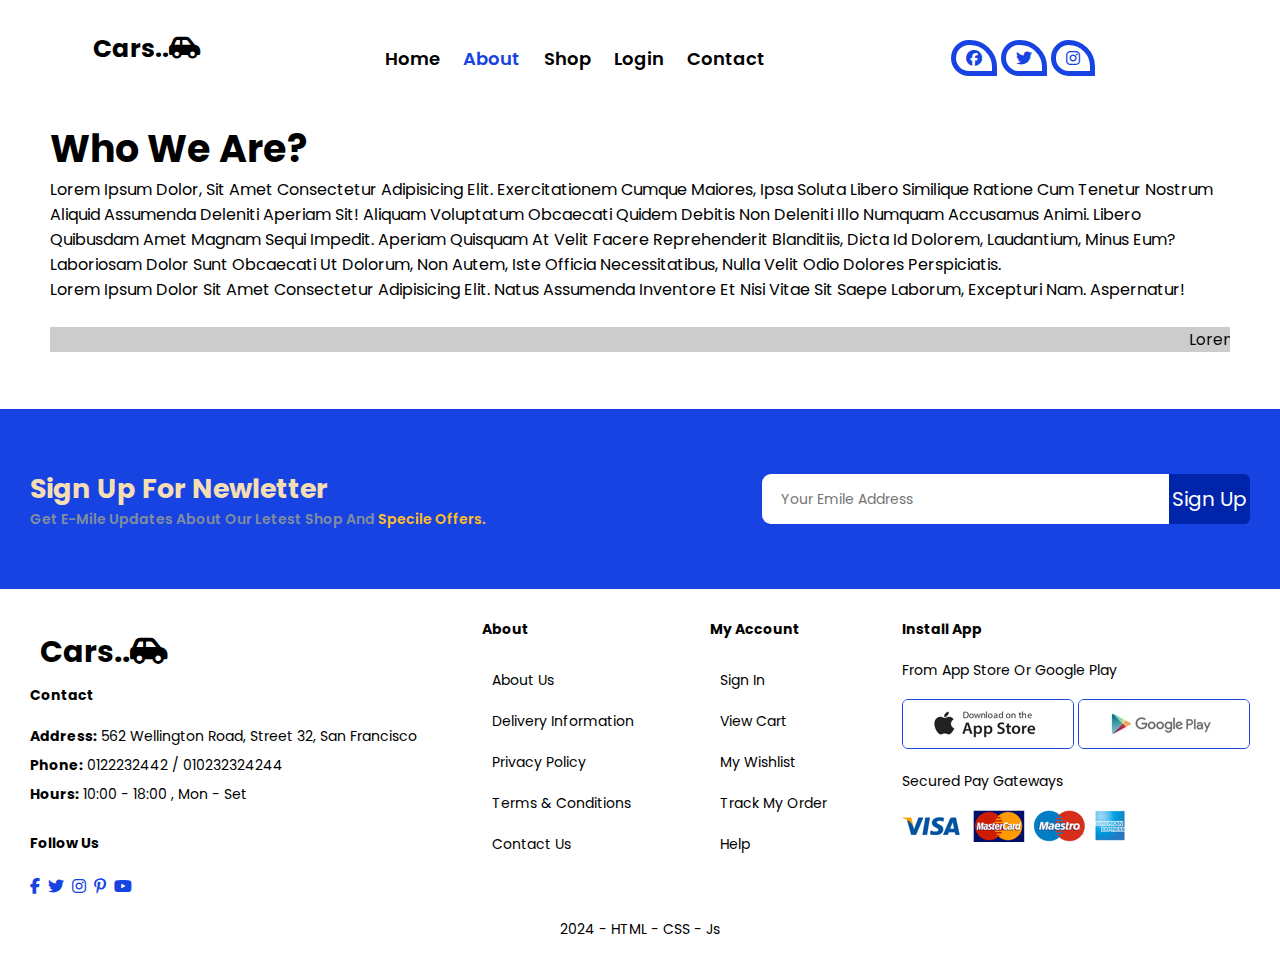
<file: about.html>
<!DOCTYPE html>
<html lang="en">
<head>
    <meta charset="UTF-8">
    <meta name="viewport" content="width=device-width, initial-scale=1.0">
    <link rel="stylesheet" href="style.css">
    <link rel="stylesheet" href="media.css">
    <link rel="stylesheet" href="https://cdnjs.cloudflare.com/ajax/libs/font-awesome/6.4.2/css/all.min.css"/>
    <title>Cars</title>
</head>
<body>
    <header>
    
        <a id="link" class="link" href="index.html">cars..<i class="fa-solid fa-car-side"></i></a>
            <ul class="navbar" id="navbar">
                <li><a  href="index.html">home</a></li>
                <li><a class="active" href="about.html">about</a></li>
                <li><a href="shop.html">shop</a></li>
                <li><a href="login.html">login</a></li>
                <li><a href="contact.html">contact</a></li>
            </ul>
        <div class="icons">
           <a href=""><i class="fa-brands fa-facebook"></i></a>
            <a href=""><i class="fa-brands fa-twitter"></i></a>
            <a href=""><i class="fa-brands fa-instagram"></i></a>
        </div>
        
      <span class="navbar-toggle" onclick="toggleNavbar()"> <i id="bar" class="fa-solid fa-bars"></i></span>
    </header>


<section class="about">
    <div>
        <h2>Who We Are?</h2>
        <p>Lorem ipsum dolor, sit amet consectetur adipisicing elit. Exercitationem cumque maiores, ipsa soluta libero similique ratione cum tenetur nostrum aliquid assumenda deleniti aperiam sit! Aliquam voluptatum obcaecati quidem debitis non deleniti illo numquam accusamus animi. Libero quibusdam amet magnam sequi impedit. Aperiam quisquam at velit facere reprehenderit blanditiis, dicta id dolorem, laudantium, minus eum? Laboriosam dolor sunt obcaecati ut dolorum, non autem, iste officia necessitatibus, nulla velit odio dolores perspiciatis.</p>
        <abbr title="">Lorem ipsum dolor sit amet consectetur adipisicing elit. Natus assumenda inventore et nisi vitae sit saepe laborum, excepturi nam. Aspernatur!</abbr>
        <br><br>
        <marquee bgcolor="#ccc" loop="-1" scrollamount="5" width="100%">Lorem ipsum dolor sit amet consectetur.</marquee>
    </div>
</section>


  
<section id="newletter" class="section-p1 section-m1">
    <div class="newstext">
        <h4>Sign Up For Newletter</h4>
        <p>Get E-mile updates about our letest shop and <span>specile offers.</span></p>
    </div>
    <div class="form">
        <input type="text" placeholder="Your emile address">
        <button class="normal">Sign Up</button>
    </div>
</section>

<footer class="section-p1">
    <div class="col">
        <a id="link" class="link" href="index.html">cars..<i class="fa-solid fa-car-side"></i></a>
        <h4>Contact</h4>
        <p><strong>Address:</strong> 562 Wellington Road, Street 32, San Francisco</p>
        <p><strong>Phone:</strong> 0122232442 / 010232324244</p>
        <p><strong>Hours:</strong> 10:00 - 18:00 , mon - set</p>

        <div class="follow">
            <h4>Follow us</h4>
            <div class="icon">
               <i class="fa-brands fa-facebook-f"></i>
               <i class="fa-brands fa-twitter"></i> 
                <i class="fa-brands fa-instagram"></i>
              <i class="fa-brands fa-pinterest-p"></i>
              <i class="fa-brands fa-youtube"></i>
            </div>
        </div>
    </div>

    <div class="col">
        <h4>About</h4>
        <a href="#">About us</a>
        <a href="#">Delivery Information</a>
        <a href="#">Privacy Policy</a>
        <a href="#">Terms & Conditions</a>
        <a href="#">Contact us</a>
    </div>
    <div class="col">
        <h4>My Account</h4>
        <a href="#">Sign In</a>
        <a href="#">View Cart</a>
        <a href="#">My Wishlist</a>
        <a href="#">Track My Order</a>
        <a href="#">Help</a>
    </div>

    <div class="cal install">
        <h4>Install App</h4>
        <p>From App store or google play</p>
        <div class="row">
            <img src="pay/app.jpg" alt="">
            <img src="pay/play.jpg" alt="">
        </div>
        <p>Secured Pay Gateways</p>
        <img src="pay/pay.png" alt="">
    </div>

    <div class="copyright">
        <p> 2024 - HTML - CSS - js</p>
    </div>
</footer>


<script src="script.js"></script>
</body>
</html>
</file>
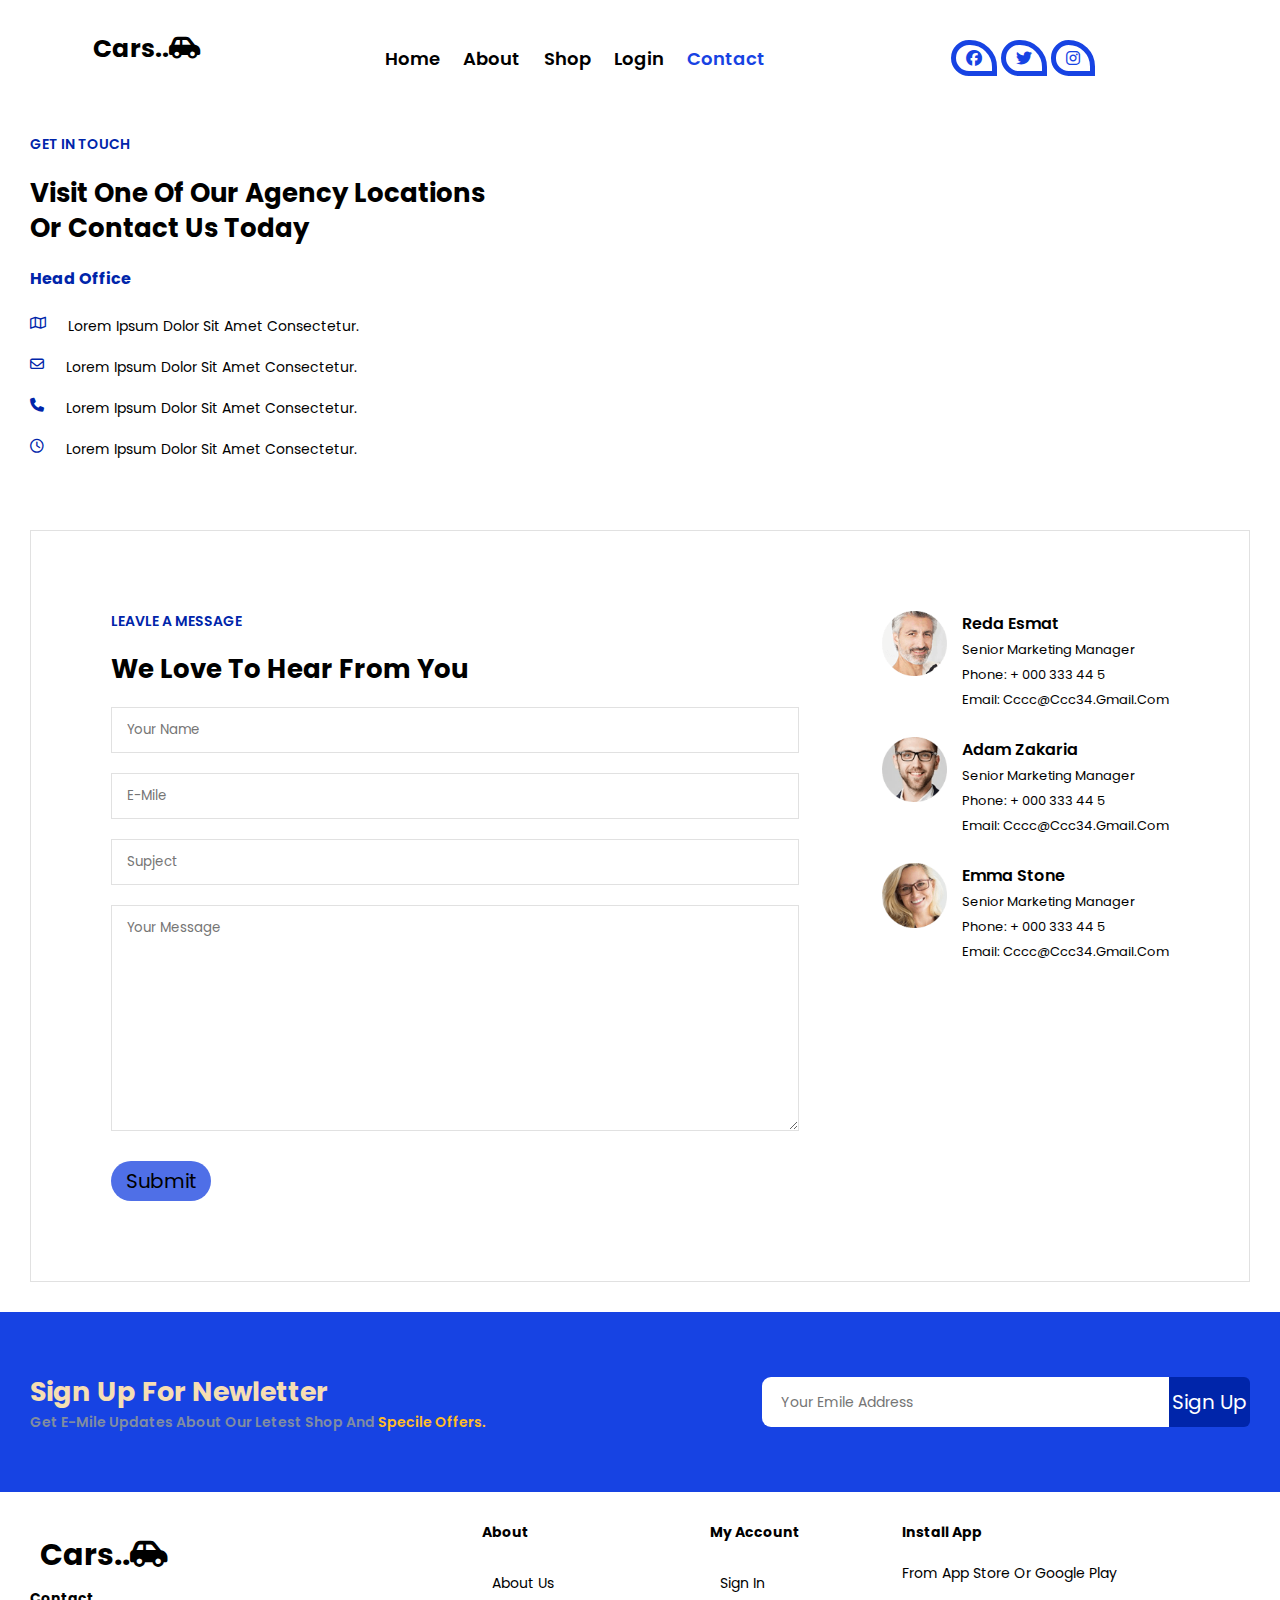
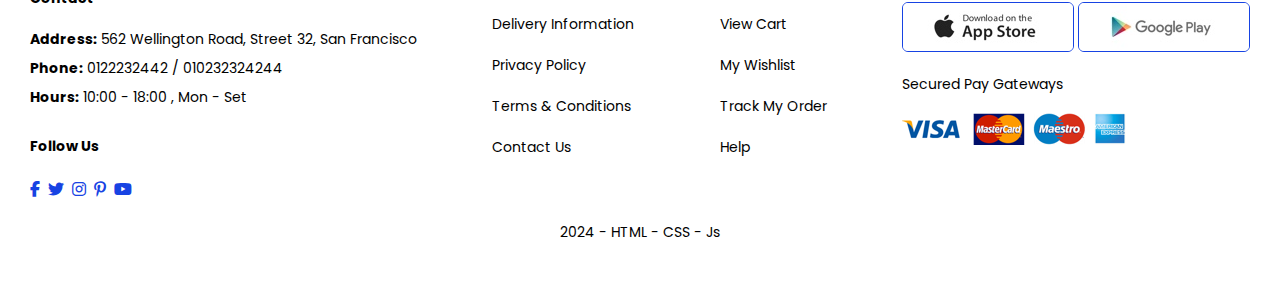
<file: contact.html>
<!DOCTYPE html>
<html lang="en">
<head>
    <meta charset="UTF-8">
    <meta name="viewport" content="width=device-width, initial-scale=1.0">
    <link rel="stylesheet" href="style.css">
    <link rel="stylesheet" href="media.css">
    <link rel="stylesheet" href="https://cdnjs.cloudflare.com/ajax/libs/font-awesome/6.4.2/css/all.min.css"/>
    <title>Cars</title>
</head>
<body>
    <header>
    
        <a id="link" class="link" href="index.html">cars..<i class="fa-solid fa-car-side"></i></a>
            <ul class="navbar" id="navbar">
                <li><a  href="index.html">home</a></li>
                <li><a href="about.html">about</a></li>
                <li><a href="shop.html">shop</a></li>
                <li><a href="login.html">login</a></li>
                <li><a class="active" href="contact.html">contact</a></li>
            </ul>
        <div class="icons">
           <a href=""><i class="fa-brands fa-facebook"></i></a>
            <a href=""><i class="fa-brands fa-twitter"></i></a>
            <a href=""><i class="fa-brands fa-instagram"></i></a>
        </div>
        
      <span class="navbar-toggle" onclick="toggleNavbar()"> <i id="bar" class="fa-solid fa-bars"></i></span>
    </header>

    <section id="contact-details" class="section-p1">
        <div class="details">
            <span>GET IN TOUCH</span>
            <h2>Visit one of our agency locations or contact us today</h2>
            <h3>Head Office</h3>
            <div>
                <li>
                    <i class="fa-regular fa-map"></i>
                    <p>Lorem ipsum dolor sit amet consectetur.</p>
                </li>
                <li>
                    <i class="fa-regular fa-envelope"></i>
                    <p>Lorem ipsum dolor sit amet consectetur.</p>
                </li>
                <li>
                    <i class="fa-solid fa-phone"></i>
                    <p>Lorem ipsum dolor sit amet consectetur.</p>
                </li>
                <li>
                    <i class="fa-regular fa-clock"></i>
                    <p>Lorem ipsum dolor sit amet consectetur.</p>
                </li>
            </div>
        </div>
        <div class="map">
            <iframe src="https://www.google.com/maps/embed?pb=!1m18!1m12!1m3!1d3427.1202800283245!2d31.000116374739072!3d30.799261082415885!2m3!1f0!2f0!3f0!3m2!1i1024!2i768!4f13.1!3m3!1m2!1s0x14f7c977af3ee37b%3A0x6017a4d43afa4e66!2sFaculty%20of%20Commerce%2C%20Tanta%20University!5e0!3m2!1sen!2seg!4v1698344656441!5m2!1sen!2seg" width="600" height="450" style="border:0;" allowfullscreen="" loading="lazy" referrerpolicy="no-referrer-when-downgrade"></iframe>
        </div>
    </section>
    
    <section id="form-details">
        <form action="">
            <span>LEAVLE A MESSAGE</span>
            <h2>We love to hear from you</h2>
            <input type="text" placeholder="Your Name">
            <input type="email" placeholder="E-mile">
            <input type="text" placeholder="Supject">
            <textarea name="" id="" cols="30" rows="10" placeholder="Your Message"></textarea>
            <button class="normal">Submit</button>
        </form>

        <div class="people">
            <div>
            <img src="people/1.png" alt="">
            <p><span>Reda Esmat</span><br>Senior marketing Manager <br>Phone: + 000 333 44 5 <br>Email: cccc@ccc34.gmail.com  </p>
        </div>
        
        <div>
            <img src="people/2.png" alt="">
            <p><span>Adam Zakaria</span><br>Senior marketing Manager <br>Phone: + 000 333 44 5 <br>Email: cccc@ccc34.gmail.com  </p>
        </div>
        <div>
            <img src="people/3.png" alt="">
            <p><span>Emma Stone</span><br>Senior marketing Manager <br>Phone: + 000 333 44 5 <br>Email: cccc@ccc34.gmail.com  </p>
        </div>
    </div>
    </section>

    <section id="newletter" class="section-p1 section-m1">
        <div class="newstext">
            <h4>Sign Up For Newletter</h4>
            <p>Get E-mile updates about our letest shop and <span>specile offers.</span></p>
        </div>
        <div class="form">
            <input type="text" placeholder="Your emile address">
            <button class="normal">Sign Up</button>
        </div>
    </section>

    <footer class="section-p1">
        <div class="col">
            <a id="link" class="link" href="index.html">cars..<i class="fa-solid fa-car-side"></i></a>
            <h4>Contact</h4>
            <p><strong>Address:</strong> 562 Wellington Road, Street 32, San Francisco</p>
            <p><strong>Phone:</strong> 0122232442 / 010232324244</p>
            <p><strong>Hours:</strong> 10:00 - 18:00 , mon - set</p>

            <div class="follow">
                <h4>Follow us</h4>
                <div class="icon">
                   <i class="fa-brands fa-facebook-f"></i>
                   <i class="fa-brands fa-twitter"></i> 
                    <i class="fa-brands fa-instagram"></i>
                  <i class="fa-brands fa-pinterest-p"></i>
                  <i class="fa-brands fa-youtube"></i>
                </div>
            </div>
        </div>

        <div class="col">
            <h4>About</h4>
            <a href="#">About us</a>
            <a href="#">Delivery Information</a>
            <a href="#">Privacy Policy</a>
            <a href="#">Terms & Conditions</a>
            <a href="#">Contact us</a>
        </div>
        <div class="col">
            <h4>My Account</h4>
            <a href="#">Sign In</a>
            <a href="#">View Cart</a>
            <a href="#">My Wishlist</a>
            <a href="#">Track My Order</a>
            <a href="#">Help</a>
        </div>

        <div class="cal install">
            <h4>Install App</h4>
            <p>From App store or google play</p>
            <div class="row">
                <img src="pay/app.jpg" alt="">
                <img src="pay/play.jpg" alt="">
            </div>
            <p>Secured Pay Gateways</p>
            <img src="pay/pay.png" alt="">
        </div>

        <div class="copyright">
            <p> 2024 - HTML - CSS - js</p>
        </div>
    </footer>


<script src="script.js"></script>
</body>
</html>
</file>
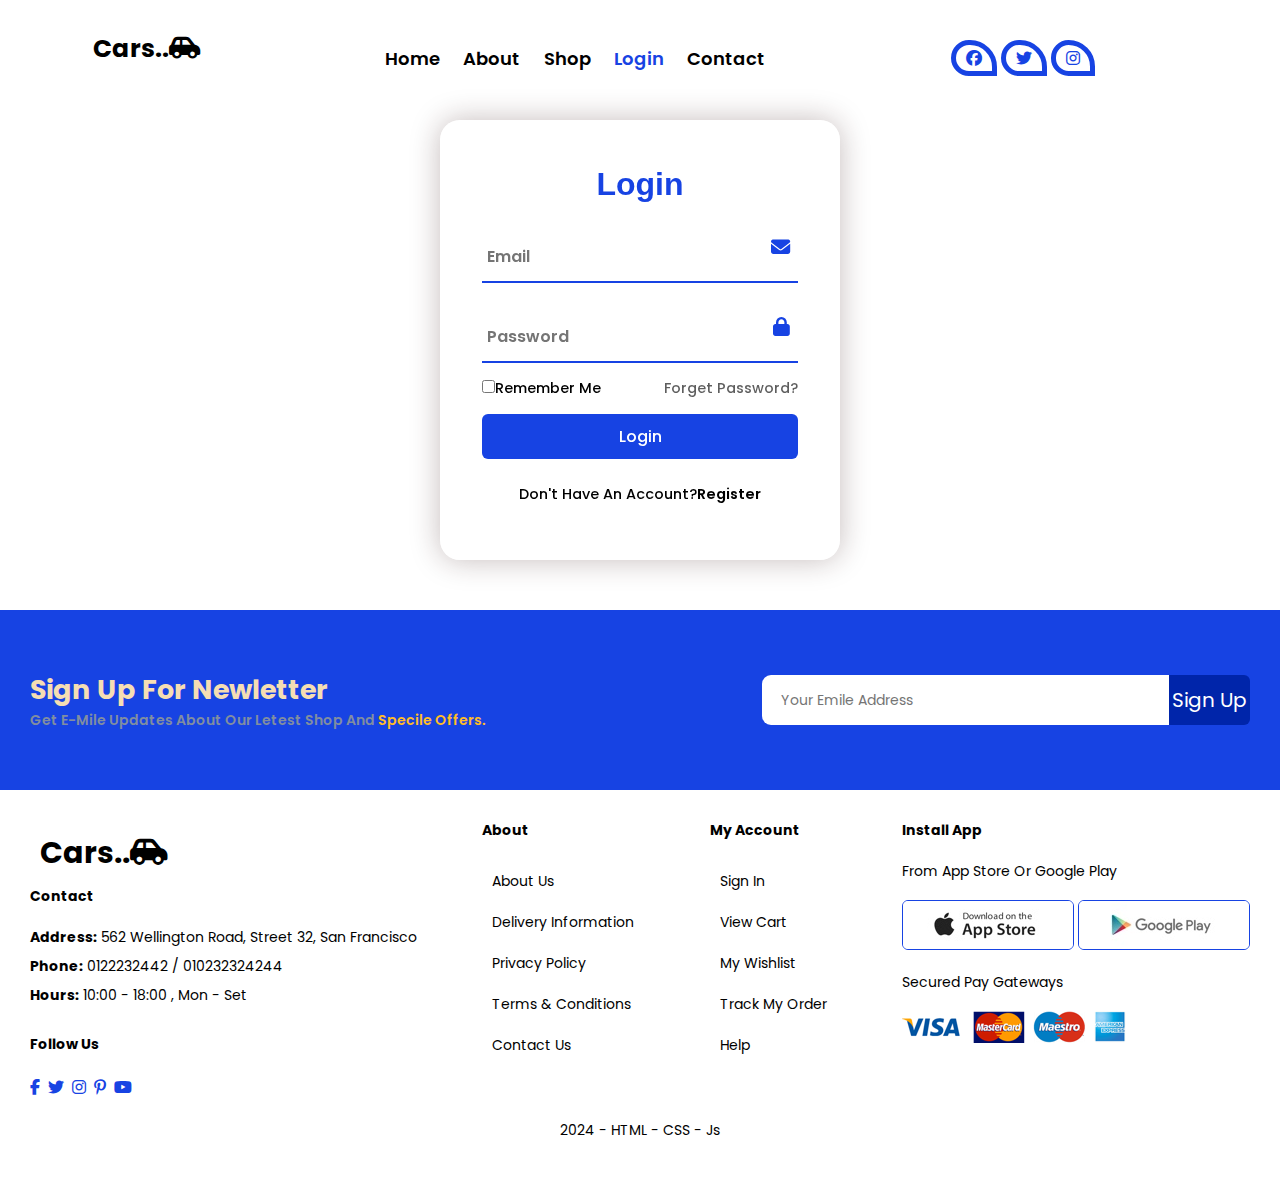
<file: login.html>
<!DOCTYPE html>
<html lang="en">
<head>
    <meta charset="UTF-8">
    <meta name="viewport" content="width=device-width, initial-scale=1.0">
    <link rel="stylesheet" href="style.css">
    <link rel="stylesheet" href="media.css">
    <link rel="stylesheet" href="https://cdnjs.cloudflare.com/ajax/libs/font-awesome/6.4.2/css/all.min.css"/>
    <title>Cars</title>
</head>
<body>
    <header>
    
        <a id="link" class="link" href="index.html">cars..<i class="fa-solid fa-car-side"></i></a>
            <ul class="navbar" id="navbar">
                <li><a href="index.html">home</a></li>
                <li><a href="about.html">about</a></li>
                <li><a href="shop.html">shop</a></li>
                <li><a  class="active" href="login.html">login</a></li>
                <li><a href="contact.html">contact</a></li>
            </ul>
        <div class="icons">
           <a href=""><i class="fa-brands fa-facebook"></i></a>
            <a href=""><i class="fa-brands fa-twitter"></i></a>
            <a href=""><i class="fa-brands fa-instagram"></i></a>
        </div>
        
      <span class="navbar-toggle" onclick="toggleNavbar()"> <i id="bar" class="fa-solid fa-bars"></i></span>
    </header>
    <div class="login-">
<div class="wrapper">
    <div class="form-box login">
        <h2>Login</h2>
        <form action="#">
            <div class="input-box">
                <span class="icon"><i class="fa-solid fa-envelope"></i></span>
                <input type="email" required placeholder="Email">
            </div>
            <div class="input-box">
                <span class="icon"><i class="fa-solid fa-lock"></i></span>
                <input type="password" required placeholder="password">
            </div>
            <div class="remember-forget">
                <label><input type="checkbox">Remember me</label>
                <a href="#">Forget password?</a>
            </div>
            <button type="submit" class="btn">Login</button>
            <div class="login-register">
                <p>Don't have an account?<a href="#" class="register-link" >Register</a></p>
            </div>
        </form>
    </div>
    <!-- /////////////////// -->
    <div class="form-box register">
        <h2>Registration</h2>
        <form action="#">
            <div class="input-box">
                <span class="icon"><i class="fa-solid fa-user"></i></span>
                <input type="text" required placeholder="Username">
            </div>
            <div class="input-box">
                <span class="icon"><i class="fa-solid fa-envelope"></i></span>
                <input type="email" required placeholder="Email">
            </div>
            <div class="input-box">
                <span class="icon"><i class="fa-solid fa-lock"></i></span>
                <input type="password" required placeholder="password">
            </div>
            <div class="remember-forget">
                <label><input type="checkbox">I agree to the trems & conditions</label>
            </div>
            <button type="submit" class="btn">Register</button>
            <div class="login-register">
                <p>Already have an account?<a href="#" class="login-link" >Login</a></p>
            </div>
        </form>
    </div>
</div>
</div>
<section id="newletter" class="section-p1 section-m1">
    <div class="newstext">
        <h4>Sign Up For Newletter</h4>
        <p>Get E-mile updates about our letest shop and <span>specile offers.</span></p>
    </div>
    <div class="form">
        <input type="text" placeholder="Your emile address">
        <button class="normal">Sign Up</button>
    </div>
</section>

<footer class="section-p1">
    <div class="col">
        <a id="link" class="link" href="index.html">cars..<i class="fa-solid fa-car-side"></i></a>
        <h4>Contact</h4>
        <p><strong>Address:</strong> 562 Wellington Road, Street 32, San Francisco</p>
        <p><strong>Phone:</strong> 0122232442 / 010232324244</p>
        <p><strong>Hours:</strong> 10:00 - 18:00 , mon - set</p>

        <div class="follow">
            <h4>Follow us</h4>
            <div class="icon">
               <i class="fa-brands fa-facebook-f"></i>
               <i class="fa-brands fa-twitter"></i> 
                <i class="fa-brands fa-instagram"></i>
              <i class="fa-brands fa-pinterest-p"></i>
              <i class="fa-brands fa-youtube"></i>
            </div>
        </div>
    </div>

    <div class="col">
        <h4>About</h4>
        <a href="#">About us</a>
        <a href="#">Delivery Information</a>
        <a href="#">Privacy Policy</a>
        <a href="#">Terms & Conditions</a>
        <a href="#">Contact us</a>
    </div>
    <div class="col">
        <h4>My Account</h4>
        <a href="#">Sign In</a>
        <a href="#">View Cart</a>
        <a href="#">My Wishlist</a>
        <a href="#">Track My Order</a>
        <a href="#">Help</a>
    </div>

    <div class="cal install">
        <h4>Install App</h4>
        <p>From App store or google play</p>
        <div class="row">
            <img src="pay/app.jpg" alt="">
            <img src="pay/play.jpg" alt="">
        </div>
        <p>Secured Pay Gateways</p>
        <img src="pay/pay.png" alt="">
    </div>

    <div class="copyright">
        <p> 2024 - HTML - CSS - js</p>
    </div>
</footer>


<script src="script.js"></script>
</body>
</html>
</file>
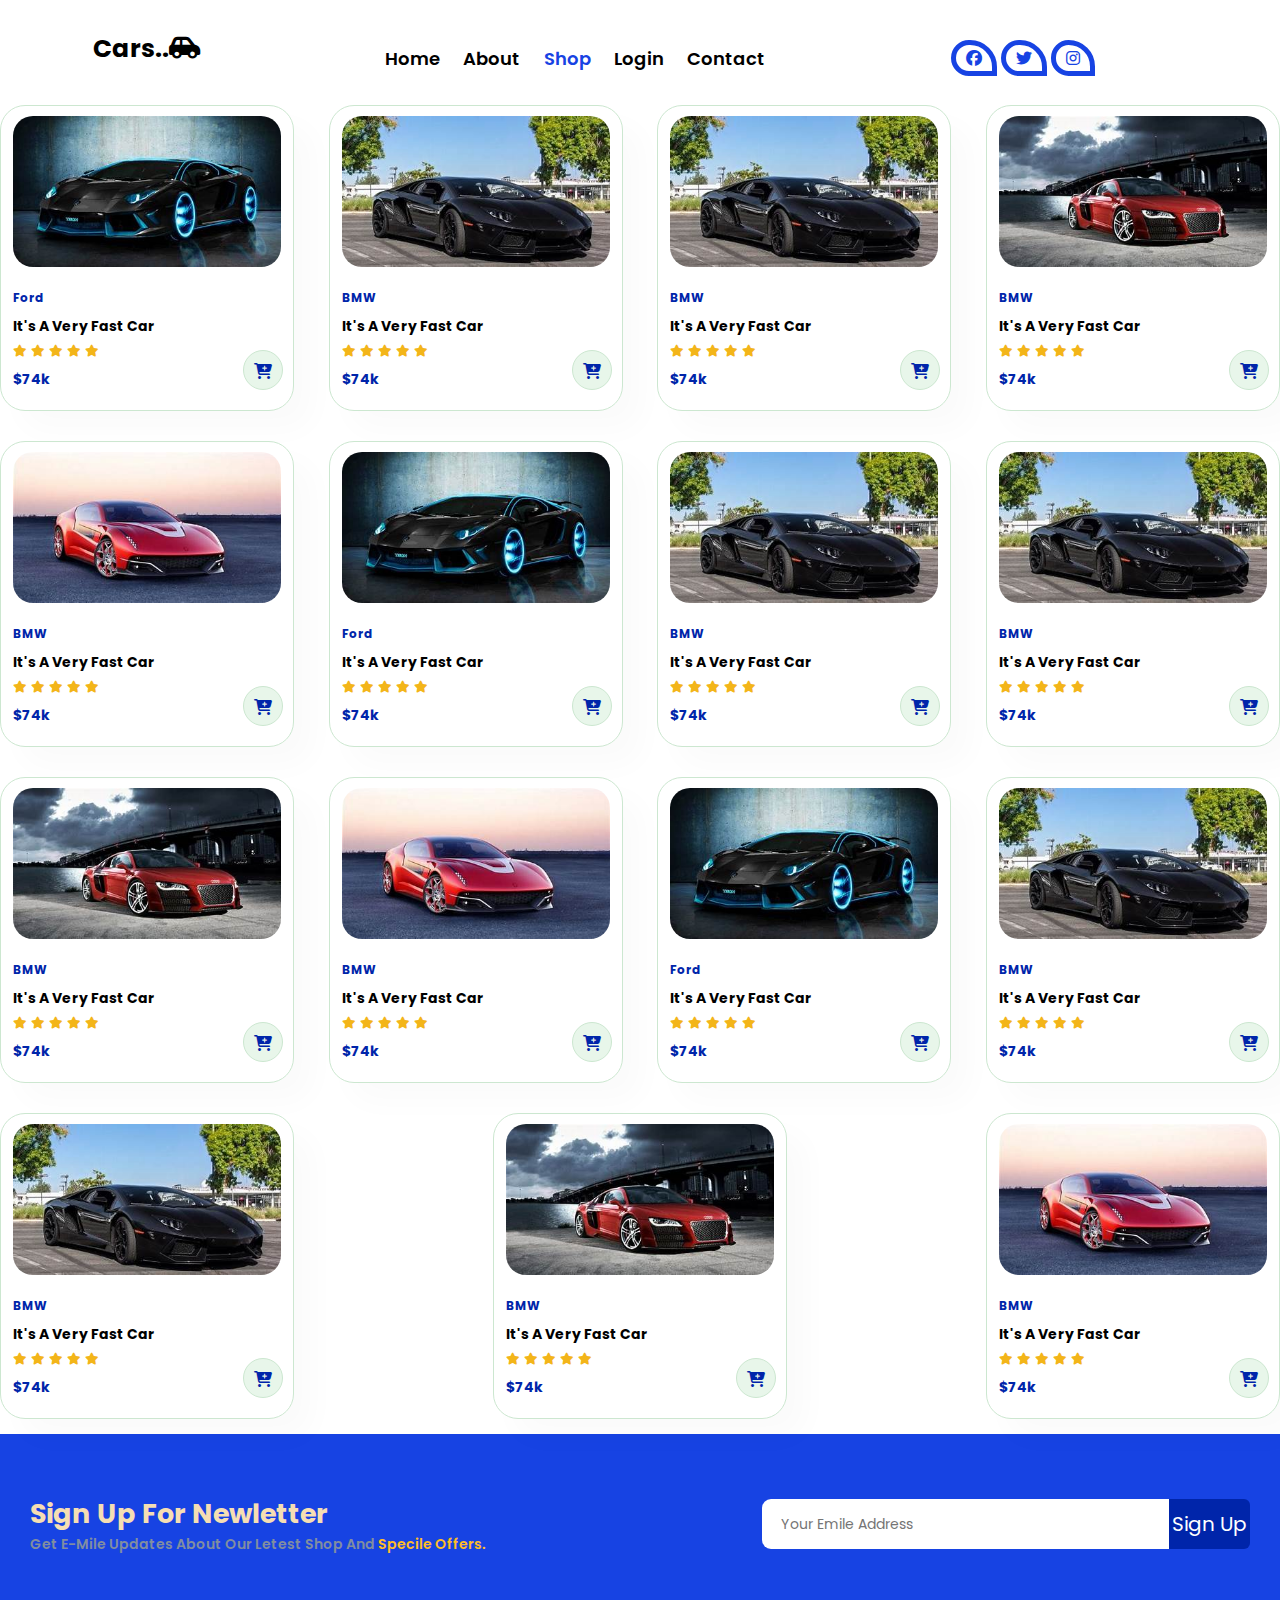
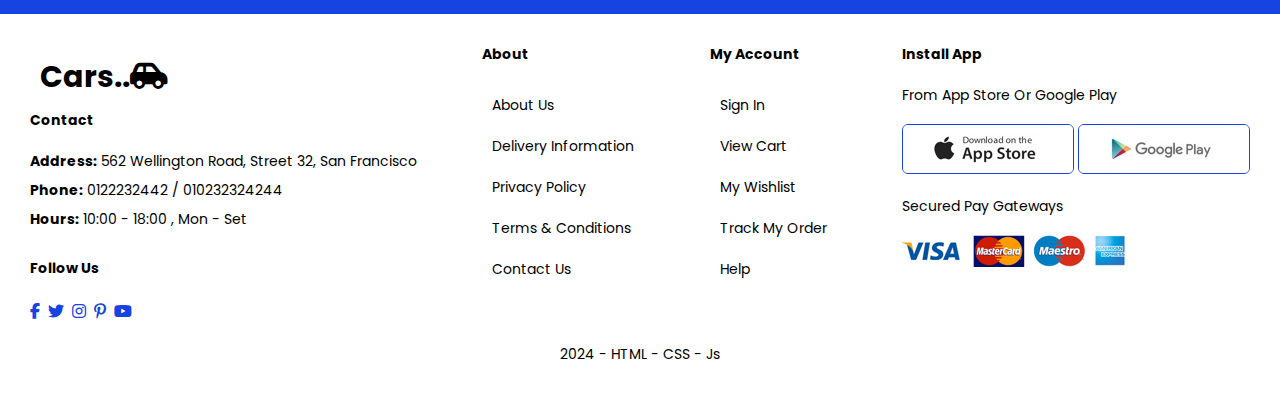
<file: shop.html>
<!DOCTYPE html>
<html lang="en">
<head>
    <meta charset="UTF-8">
    <meta name="viewport" content="width=device-width, initial-scale=1.0">
    <link rel="stylesheet" href="style.css">
    <link rel="stylesheet" href="media.css">
    <link rel="stylesheet" href="https://cdnjs.cloudflare.com/ajax/libs/font-awesome/6.4.2/css/all.min.css"/>
    <title>Cars</title>
</head>
<body>
    <header>
    
        <a id="link" class="link" href="index.html">cars..<i class="fa-solid fa-car-side"></i></a>
            <ul class="navbar" id="navbar">
                <li><a  href="index.html">home</a></li>
                <li><a href="about.html">about</a></li>
                <li><a class="active" href="shop.html">shop</a></li>
                <li><a href="login.html">login</a></li>
                <li><a href="contact.html">contact</a></li>
            </ul>
        <div class="icons">
           <a href=""><i class="fa-brands fa-facebook"></i></a>
            <a href=""><i class="fa-brands fa-twitter"></i></a>
            <a href=""><i class="fa-brands fa-instagram"></i></a>
        </div>
        
      <span class="navbar-toggle" onclick="toggleNavbar()"> <i id="bar" class="fa-solid fa-bars"></i></span>
    </header>

    <section id="product1" class="section-p1">
        <div class="pro-container">
            <div class="pro">
                <img src="cars/th (1).jpg" alt="">
                <div class="des">
                    <span>Ford</span>
                    <h5>It's a very fast car</h5>
                    <div class="star">
                        <i class="fa-solid fa-star"></i>
                        <i class="fa-solid fa-star"></i>
                        <i class="fa-solid fa-star"></i>
                        <i class="fa-solid fa-star"></i>
                        <i class="fa-solid fa-star"></i>
                    </div>
                    <h4>$74k</h4>
                </div>
                <a href="#"><i class="fa-solid fa-cart-plus cart"></i></a>
            </div>
            <div class="pro" >
                <img src="cars/th (2).jpg" alt="">
                <div class="des">
                    <span>BMW</span>
                    <h5>It's a very fast car</h5>
                    <div class="star">
                        <i class="fa-solid fa-star"></i>
                        <i class="fa-solid fa-star"></i>
                        <i class="fa-solid fa-star"></i>
                        <i class="fa-solid fa-star"></i>
                        <i class="fa-solid fa-star"></i>
                    </div>
                    <h4>$74k</h4>
                </div>
                <a href="#"><i class="fa-solid fa-cart-plus cart"></i></a>
            </div>
         
            <div class="pro" >
                <img src="cars/th (2).jpg" alt="">
                <div class="des">
                    <span>BMW</span>
                    <h5>It's a very fast car</h5>
                    <div class="star">
                        <i class="fa-solid fa-star"></i>
                        <i class="fa-solid fa-star"></i>
                        <i class="fa-solid fa-star"></i>
                        <i class="fa-solid fa-star"></i>
                        <i class="fa-solid fa-star"></i>
                    </div>
                    <h4>$74k</h4>
                </div>
                <a href="#"><i class="fa-solid fa-cart-plus cart"></i></a>
            </div>
            <div class="pro" >
                <img src="cars/th.jpeg" alt="">
                <div class="des">
                    <span>BMW</span>
                    <h5>It's a very fast car</h5>
                    <div class="star">
                        <i class="fa-solid fa-star"></i>
                        <i class="fa-solid fa-star"></i>
                        <i class="fa-solid fa-star"></i>
                        <i class="fa-solid fa-star"></i>
                        <i class="fa-solid fa-star"></i>
                    </div>
                    <h4>$74k</h4>
                </div>
                <a href="#"><i class="fa-solid fa-cart-plus cart"></i></a>
            </div>
            <div class="pro" >
                <img src="cars/th (3).jpg" alt="">
                <div class="des">
                    <span>BMW</span>
                    <h5>It's a very fast car</h5>
                    <div class="star">
                        <i class="fa-solid fa-star"></i>
                        <i class="fa-solid fa-star"></i>
                        <i class="fa-solid fa-star"></i>
                        <i class="fa-solid fa-star"></i>
                        <i class="fa-solid fa-star"></i>
                    </div>
                    <h4>$74k</h4>
                </div>
                <a href="#"><i class="fa-solid fa-cart-plus cart"></i></a>
            </div>
            <div class="pro">
                <img src="cars/th (1).jpg" alt="">
                <div class="des">
                    <span>Ford</span>
                    <h5>It's a very fast car</h5>
                    <div class="star">
                        <i class="fa-solid fa-star"></i>
                        <i class="fa-solid fa-star"></i>
                        <i class="fa-solid fa-star"></i>
                        <i class="fa-solid fa-star"></i>
                        <i class="fa-solid fa-star"></i>
                    </div>
                    <h4>$74k</h4>
                </div>
                <a href="#"><i class="fa-solid fa-cart-plus cart"></i></a>
            </div>
            <div class="pro" >
                <img src="cars/th (2).jpg" alt="">
                <div class="des">
                    <span>BMW</span>
                    <h5>It's a very fast car</h5>
                    <div class="star">
                        <i class="fa-solid fa-star"></i>
                        <i class="fa-solid fa-star"></i>
                        <i class="fa-solid fa-star"></i>
                        <i class="fa-solid fa-star"></i>
                        <i class="fa-solid fa-star"></i>
                    </div>
                    <h4>$74k</h4>
                </div>
                <a href="#"><i class="fa-solid fa-cart-plus cart"></i></a>
            </div>
         
            <div class="pro" >
                <img src="cars/th (2).jpg" alt="">
                <div class="des">
                    <span>BMW</span>
                    <h5>It's a very fast car</h5>
                    <div class="star">
                        <i class="fa-solid fa-star"></i>
                        <i class="fa-solid fa-star"></i>
                        <i class="fa-solid fa-star"></i>
                        <i class="fa-solid fa-star"></i>
                        <i class="fa-solid fa-star"></i>
                    </div>
                    <h4>$74k</h4>
                </div>
                <a href="#"><i class="fa-solid fa-cart-plus cart"></i></a>
            </div>
            <div class="pro" >
                <img src="cars/th.jpeg" alt="">
                <div class="des">
                    <span>BMW</span>
                    <h5>It's a very fast car</h5>
                    <div class="star">
                        <i class="fa-solid fa-star"></i>
                        <i class="fa-solid fa-star"></i>
                        <i class="fa-solid fa-star"></i>
                        <i class="fa-solid fa-star"></i>
                        <i class="fa-solid fa-star"></i>
                    </div>
                    <h4>$74k</h4>
                </div>
                <a href="#"><i class="fa-solid fa-cart-plus cart"></i></a>
            </div>
            <div class="pro" >
                <img src="cars/th (3).jpg" alt="">
                <div class="des">
                    <span>BMW</span>
                    <h5>It's a very fast car</h5>
                    <div class="star">
                        <i class="fa-solid fa-star"></i>
                        <i class="fa-solid fa-star"></i>
                        <i class="fa-solid fa-star"></i>
                        <i class="fa-solid fa-star"></i>
                        <i class="fa-solid fa-star"></i>
                    </div>
                    <h4>$74k</h4>
                </div>
                <a href="#"><i class="fa-solid fa-cart-plus cart"></i></a>
            </div>
            <div class="pro">
                <img src="cars/th (1).jpg" alt="">
                <div class="des">
                    <span>Ford</span>
                    <h5>It's a very fast car</h5>
                    <div class="star">
                        <i class="fa-solid fa-star"></i>
                        <i class="fa-solid fa-star"></i>
                        <i class="fa-solid fa-star"></i>
                        <i class="fa-solid fa-star"></i>
                        <i class="fa-solid fa-star"></i>
                    </div>
                    <h4>$74k</h4>
                </div>
                <a href="#"><i class="fa-solid fa-cart-plus cart"></i></a>
            </div>
            <div class="pro" >
                <img src="cars/th (2).jpg" alt="">
                <div class="des">
                    <span>BMW</span>
                    <h5>It's a very fast car</h5>
                    <div class="star">
                        <i class="fa-solid fa-star"></i>
                        <i class="fa-solid fa-star"></i>
                        <i class="fa-solid fa-star"></i>
                        <i class="fa-solid fa-star"></i>
                        <i class="fa-solid fa-star"></i>
                    </div>
                    <h4>$74k</h4>
                </div>
                <a href="#"><i class="fa-solid fa-cart-plus cart"></i></a>
            </div>
         
            <div class="pro" >
                <img src="cars/th (2).jpg" alt="">
                <div class="des">
                    <span>BMW</span>
                    <h5>It's a very fast car</h5>
                    <div class="star">
                        <i class="fa-solid fa-star"></i>
                        <i class="fa-solid fa-star"></i>
                        <i class="fa-solid fa-star"></i>
                        <i class="fa-solid fa-star"></i>
                        <i class="fa-solid fa-star"></i>
                    </div>
                    <h4>$74k</h4>
                </div>
                <a href="#"><i class="fa-solid fa-cart-plus cart"></i></a>
            </div>
            <div class="pro" >
                <img src="cars/th.jpeg" alt="">
                <div class="des">
                    <span>BMW</span>
                    <h5>It's a very fast car</h5>
                    <div class="star">
                        <i class="fa-solid fa-star"></i>
                        <i class="fa-solid fa-star"></i>
                        <i class="fa-solid fa-star"></i>
                        <i class="fa-solid fa-star"></i>
                        <i class="fa-solid fa-star"></i>
                    </div>
                    <h4>$74k</h4>
                </div>
                <a href="#"><i class="fa-solid fa-cart-plus cart"></i></a>
            </div>
            <div class="pro" >
                <img src="cars/th (3).jpg" alt="">
                <div class="des">
                    <span>BMW</span>
                    <h5>It's a very fast car</h5>
                    <div class="star">
                        <i class="fa-solid fa-star"></i>
                        <i class="fa-solid fa-star"></i>
                        <i class="fa-solid fa-star"></i>
                        <i class="fa-solid fa-star"></i>
                        <i class="fa-solid fa-star"></i>
                    </div>
                    <h4>$74k</h4>
                </div>
                <a href="#"><i class="fa-solid fa-cart-plus cart"></i></a>
            </div>
            </div>
            </section>

    <section id="newletter" class="section-p1 section-m1">
        <div class="newstext">
            <h4>Sign Up For Newletter</h4>
            <p>Get E-mile updates about our letest shop and <span>specile offers.</span></p>
        </div>
        <div class="form">
            <input type="text" placeholder="Your emile address">
            <button class="normal">Sign Up</button>
        </div>
    </section>

    <footer class="section-p1">
        <div class="col">
            <a id="link" class="link" href="index.html">cars..<i class="fa-solid fa-car-side"></i></a>
            <h4>Contact</h4>
            <p><strong>Address:</strong> 562 Wellington Road, Street 32, San Francisco</p>
            <p><strong>Phone:</strong> 0122232442 / 010232324244</p>
            <p><strong>Hours:</strong> 10:00 - 18:00 , mon - set</p>

            <div class="follow">
                <h4>Follow us</h4>
                <div class="icon">
                   <i class="fa-brands fa-facebook-f"></i>
                   <i class="fa-brands fa-twitter"></i> 
                    <i class="fa-brands fa-instagram"></i>
                  <i class="fa-brands fa-pinterest-p"></i>
                  <i class="fa-brands fa-youtube"></i>
                </div>
            </div>
        </div>

        <div class="col">
            <h4>About</h4>
            <a href="#">About us</a>
            <a href="#">Delivery Information</a>
            <a href="#">Privacy Policy</a>
            <a href="#">Terms & Conditions</a>
            <a href="#">Contact us</a>
        </div>
        <div class="col">
            <h4>My Account</h4>
            <a href="#">Sign In</a>
            <a href="#">View Cart</a>
            <a href="#">My Wishlist</a>
            <a href="#">Track My Order</a>
            <a href="#">Help</a>
        </div>

        <div class="cal install">
            <h4>Install App</h4>
            <p>From App store or google play</p>
            <div class="row">
                <img src="pay/app.jpg" alt="">
                <img src="pay/play.jpg" alt="">
            </div>
            <p>Secured Pay Gateways</p>
            <img src="pay/pay.png" alt="">
        </div>

        <div class="copyright">
            <p> 2024 - HTML - CSS - js</p>
        </div>
    </footer>


<script src="script.js"></script>
</body>
</html>
</file>
<file: style.css>
@import url('https://fonts.googleapis.com/css2?family=Poppins:wght@300;400;500;600;700;800;900&display=swap');

* {
    margin: 0;
    padding: 0;
    box-sizing: border-box;
    font-family: 'Poppins', sans-serif;
    text-transform: capitalize;
    text-decoration: none;
}

header{
    display: grid;
    height: 70px;
    width: 100%;
    grid-template-areas:  ". link . mynavbar . . myicon  mybar";
}
#bar{
    grid-area: mybar;
    margin-top: 40px;
    font-size: 25px;
}
header .link{
    grid-area:link;
    text-decoration: none;
    color: black;
    margin-top: 30px;
    font-size: 25px;
    font-weight: bold;
    position: relative;
    animation: moveRight 2s ease-in-out forwards;
    animation: moveRightBack 4s ease-in-out infinite;
  
}
@keyframes moveRight {
    from {
      left: 0;
    }
    to {
      left: 100%;
    }
  }
  @keyframes moveRightBack {
    0%, 100% {
      left: 0;
    }
    50% {
      left:80%;
    }
  }

header .navbar{
    display: flex;
    align-items: center;
    justify-content: space-between;
    grid-area: mynavbar;
}

.navbar li{
    list-style: none;
    position: relative;

}

.navbar li a{
    text-decoration: none;
    font-size: 18px;
    font-weight: 600;
    color: black;
    transition: 0,3s ease;
}

.navbar li a:hover,
.navbar li a.active{
    color:#1743e3 ;
}

header .icons{
    margin:40px 0;
    grid-area: myicon;
}

header .icons i {
    padding: 5px 10px ;
    cursor: pointer;
    color: #1743e3;
    border: 5px solid;
    border-radius: 20px 30px 0px 20px;
}

.navbar-toggle {
    grid-area: mybar;
    cursor: pointer;
    display: none;
  }


/* header last */



/* section-two */
.section-two{
    position: relative;
    width:100%;
    height: 90vh;
     display: flex;
    align-items: center;
    justify-content: space-between; 
    padding: 50px 8% 0;
    overflow: hidden;
 
}

.section-two .text{
    max-width: 530px;
}

.section-two .text h1{
    font-size: 53px;
}

.section-two .text span{
    color: #1743e3;
}

.section-two .text p{
    color: rgb(82, 72, 72);
}

.section-two .text button{
    width: 150px;
    height: 60px;
    border:none;
    border-radius: 20px;
    background: #1d47e0c7;
    font-size: 20px;
    margin-top: 10px;
    cursor: pointer;

}
 
.section-two .text button a{
    color: #fff;
}

.section-two .text button:hover{
    background-color: #1743e3;
}

.section-two .car {
    position: relative;
    width: 400px;
    height: 400px;
    right: -70px;
 transform: rotate(45deg);
}

.section-two .car .foto{
    position: absolute;
    width: 100%;
    height: 100%;
    background: #fff;
    border: 25px solid #1743e3;
    box-shadow: -15px 15px 15px rgba(0, 0, 0, 0.2);
}



.section-two .car .foto img{
    position: absolute;
    max-width: 750px;
    top: 110px;
    left: -250px;
    transform: rotate(-45deg);
    transition: .5s;
}
.section-two .car .foto img:hover{
    transform: rotate(-48deg);
}

.section-two .foto-2{
    position: absolute;
    top: -25%;
    right: -12%;
    width: 600px;
    height: 600px;
    background: #1743e3;
    transform: rotate(45deg);
    z-index: -1;

}


/* last section two */



#newletter{
    height: 20vh;
    padding: 0 30px;
    display: flex;
    justify-content: space-between;
    align-items: center;
    flex-wrap: wrap;
    background-color: #1743e3;
}

#newletter h4{
    font-size: 27px;
    font-weight: 700;
    color:wheat;
}

#newletter p{
    font-size: 14px;
    font-weight: 600;
    color: #818ea0;
}

#newletter p span{
    color: #ffbd27;
}

#newletter .form{
    display: flex;
    width: 40%;
}

#newletter input{
    height: 3.125rem;
    padding:0 1.25em;
    font-size: 14px;
    width: 100%;
    border: 1px solid transparent;
    border-radius: 9px;
    outline: none;
    border-top-right-radius: 0;
    border-bottom-right-radius: 0;
}

#newletter button{
    background-color: #0025aa;
    color: #fff;
    font-size: 20px;
    white-space:nowrap;
    border: none;
    border-radius: 6px;
    padding: 3px;
    border-top-left-radius: 0;
    border-bottom-left-radius: 0;
   
}
#newletter button:hover{
    background-color: #001666;
}

/* ////////////////////////////////////// */

/* login */
.login-{
  display: flex;
  justify-content: center;
  margin: 50px 0;
}
.wrapper{
    width: 400px;
    height: 440px;
    background: transparent;
    border: 2px solid rgba(255 , 255 , 255 , .5);
    border-radius: 20px;
    backdrop-filter:blur(20px);
    box-shadow: 0 0 30px rgba(51, 22, 22, 0.288);
    display: flex;
    justify-content: center;
    align-items: center;
    overflow: hidden;
    transform: scale(1);
    transition: transform .5s ease ,height .2s ease;
}

.wrapper.active{
    height: 520px;
}

.wrapper .form-box{
    width: 100;
    padding: 40px;
}

.wrapper .form-box.login{
   transition: transform .18s ease;
   transform: translateX(0);
}

.wrapper.wrapper.active .form-box.login{
    transition: none;
    transform: translateX(-400px);
}

.wrapper .form-box.register{
   position: absolute;
   transform: none;
   transform: translateX(400px);
}


.wrapper.wrapper.active .form-box.register{
    transition: transform .18s ease;
    transform: translateX(0);
 }

.form-box h2{
    font-family: "Anta", sans-serif;
    font-size: 2em;
    color: #1743e3;
    text-align: center;
}

.input-box{
    position: relative;
    width: 100%;
    height: 50px;
    border-bottom:2px solid #1743e3 ;
    margin: 30px 0;
}


.input-box input{
    width: 100%;
    height: 100%;
    background: transparent;
    border: none;
    outline: none;
    font-size: 1em;
    color: #1743e3;
    font-weight: 600;
    padding: 0 35px 0 5px;
}

.input-box .icon{
    position: absolute;
    right: 8px;
    font-size: 1.2em;
    color: #1743e3;
    line-height: 57pex;
}

.remember-forget{
    font-size: .9em;
    color: black;
    font-weight: 500;
    margin: -15px 0 15px;
    display: flex;
    justify-content: space-between;
}

.remember-forget a{
    color: rgba(0, 0, 0, 0.63);
    text-decoration: none;
}

.remember-forget a:hover{
    text-decoration: underline;
}

.btn{
    width: 100%;
    height: 45px;
    background: #1743e3;
    border: none;
    outline: none;
    border-radius: 6px;
    cursor: pointer;
    font-size: 1em;
    color: #fff;
    font-weight: 500;
}

.login-register{
    font-size: .9em;
    color: black;
    text-align: center;
    font-weight: 500;
    margin: 25px 0 10px;
}

.login-register p a{
    color: black;
    text-decoration: none;
    font-weight: 600;
}

.login-register p a:hover{
    text-decoration: underline;
}


/* ////////////////////////////// */




/* shop page */


#product1 .pro-container{
    display: flex;
    align-items: center;
    justify-content: space-between;
    padding-top: 20px;
    flex-wrap: wrap;
    text-align: center;

}

#product1 .pro{
   width: 23%;
   min-width:250px;
   padding: 10px 12px;
   border: 1px solid #cce7d0;
   border-radius: 25px;
   cursor: pointer;
   box-shadow: 20px 20px 30px rgba(0, 0, 0, 0.02);
   margin: 15px 0;
   transition: 0.2s ease;
   position: relative;

}

#product1 .pro:hover{
    box-shadow: 20px 20px 30px rgba(0, 0, 0, 0.5);

}

#product1 .pro img{
    width: 100%;
    border-radius: 20px;
}

#product1 .pro .des{
    text-align: start;
    padding: 10px 0;
}

#product1 .pro .des span{
    color: #0025aa;
    font-weight: 700;
    font-size: 12px;
}

#product1 .pro .des h5{
    padding-top: 7px;
    font-size: 14px;
    color: black;
}

#product1 .pro .des i{
    font-size: 12px;
    color: rgb(243, 181, 25);
}


#product1 .pro .des h4{
    padding-top: 7px;
    font-size: 14px;
    font-weight: 700;
    color: #0025aa;
}

#product1 .pro .cart{
    width: 40px;
    height: 40px;
    line-height: 40px;
    border-radius: 40px;
    background-color: #e8f6ea;
    color: #0025aa;
    border: 1px solid #cce7d0;
    position: absolute;
    bottom: 20px;
    right: 10px;
}


/* /////////////////// */

 /* about page */
.about{
    padding: 50px;
}

.about h2{
    font-size:38px;
}
/* //////////////////// */



/* contact page */

#contact-details{
    margin-top: 30px;
    padding: 0 30px;
    display: flex;
    align-items: center;
    justify-content: space-between;
}

#contact-details .details{
    width: 40%;
}

#contact-details .details  span,
#form-details form span{
    font-size: 14px;
    font-weight: 600;
    color: #0025aa;
}



#contact-details .details  h2,
#form-details form h2{
    font-size: 26px;
    line-height: 35px;
    padding: 20px 0;
}

#contact-details .details  h3{
    font-size: 16px;
    padding-bottom: 15px;
    font-weight: 700;
    color: #0025aa;
}

#contact-details .details  li{
   list-style: none;
   display: flex;
   padding: 10px 0;
}

#contact-details .details  li i{
   font-size: 14px;
   padding-right: 22px;
   color:#0025aa;
}

#contact-details .details  li p{
   font-size: 14px;
   margin:0;
}

#contact-details .map{
    width: 55%;
    height: 400px;
    
}

#contact-details .map iframe{
    width: 100%;
    height: 100%;
}

#form-details{
    display: flex;
    justify-content: space-between;
    margin: 30px;
    padding: 80px;
    border: 1px solid #e1e1e1;
}

#form-details form{
    width: 65%;
    display: flex;
    flex-direction: column;
    align-items: flex-start;
}

#form-details form input,
#form-details form  textarea{
    width: 100%;
    padding: 12px 15px;
    outline: none;
    margin-bottom: 20px;
    border: 1px solid #e1e1e1;
}

#form-details form button{
    width: 100px;
    height: 40px;
    border:none;
    border-radius: 20px;
    background: #1d47e0c7;
    font-size: 20px;
    margin-top: 10px;
    cursor: pointer;
}

#form-details form button:hover{
    background: #0025aa;
    color: #fff;
}

#form-details .people div{
    padding-bottom: 25px;
    display: flex;
    align-items: self-start;
}

#form-details .people div img{
        width: 65px;
        height: 65px;
        object-fit: cover;
        margin-right: 15px;
}

#form-details .people div p{
      margin: 0;
      font-size: 13px;
      line-height: 25px;
      color: var(--secondary-color);
}


#form-details .people div span{
     font-size: 16px;
     font-weight: 600;
     color:var(--secondary-color);
}


/* /////////////////////////// */
/* footer */

footer{
    display: flex;
    flex-wrap: wrap;
    justify-content: space-between;
    padding: 30px;
}

footer .col{
    display: flex;
    flex-direction: column;
    align-items: flex-start;
    margin-bottom: 20px;
}

footer .link{
   font-size: 30px;
   font-weight: 700;
}

footer h4{
    font-size: 14px;
    padding-bottom: 20px;
}

footer p{
    font-size: 14px;  
    margin: 0 0 8px 0;
}

footer p,strong,h4{
    color:black;
}

footer a{
    font-size: 14px;  
    text-decoration: none;
    color: black;
    margin:10px;
}

footer .follow{
    margin-top: 20px;
}

footer .follow i{
 color:#1743e3 ;
 padding-right:4px;
 cursor: pointer;
}

footer .install .row img{
    border: 1px solid #1743e3;
    border-radius: 6px;
}

footer .install img{
    margin: 10px 0 15px 0;
}

footer .follow i:hover ,
footer a:hover{
    color: #1743e3;
}

footer .copyright{
    width: 100%;
    text-align: center;
}
</file>
<file: media.css>
/* Tablet  navbar*/
@media (max-width:768px){
    
#newletter .form{
    display: flex;
    width: 100%;
}

    
header .icons i {
    padding: 0 3px;
    cursor: pointer;
    border: none;
}
   header .navbar {
        display: none;
        background: #1743e3;
        margin-top: 70px;
        text-align: center;
        border-radius: 0px 0px 90px 0px;
        width:220px;
        z-index: 999;
    }
    header .navbar li{ 
        padding: 20px;
    }

    #navbar li a::after{
        content: "";
        width: 0%;
        height: 2px;
        background: #fff;
        display: block;
        margin: auto;
        transition: .5s;
    }
    
    #navbar li a:hover::after{
        width: 70%;
    } 
    #navbar li a.active,
    #navbar li a:hover{
       color: #fff;
    }
    header .navbar-toggle{
        display: block;
    }
}

@media (max-width:450px){
    .section-two .car .foto img{
        display: none; 
    }
}

/* Tablet  section-two*/
@media (max-width:768px){
    .section-two .text{
        padding: 30px 0 0 10px;
    }
    .section-two .text{
        padding: 30px 0 0 10px;
    }
    .section-two{
        overflow:-moz-hidden-unscrollable;
        display: block;
        width: 100%;
    }
    .section-two .car .foto img{
        top: auto;
        left: -30px;
        width:100%;
    }
    .section-two .car .foto{
         border: none;
        box-shadow: none; 
       
    }
    .section-two .foto-2{
        display: none;
    }
}

/* desktop */
@media (main-width:1024px){

}

/* shop cart */
@media (max-width:522px){
    #product1 .pro {
        width: 100%;
        margin: 15px;
    }
    #product1 .pro-container {
        justify-content:center;
    }
}



/* ////////////////// */
/* contact */
@media (max-width:768px){
     /* contact page */
     #contact-details {
        flex-direction: column;
    }
    #contact-details .details {
        width: 100%;
        margin-bottom: 30px;
    }
    #contact-details .map {
        width: 100%;
    }
    #form-details {
        margin: 10px;
        padding: 30px 10px;
        flex-wrap: wrap;
    }
    #form-details form {
        width: 100%;
        margin-bottom: 30px;
    }
}
</file>
